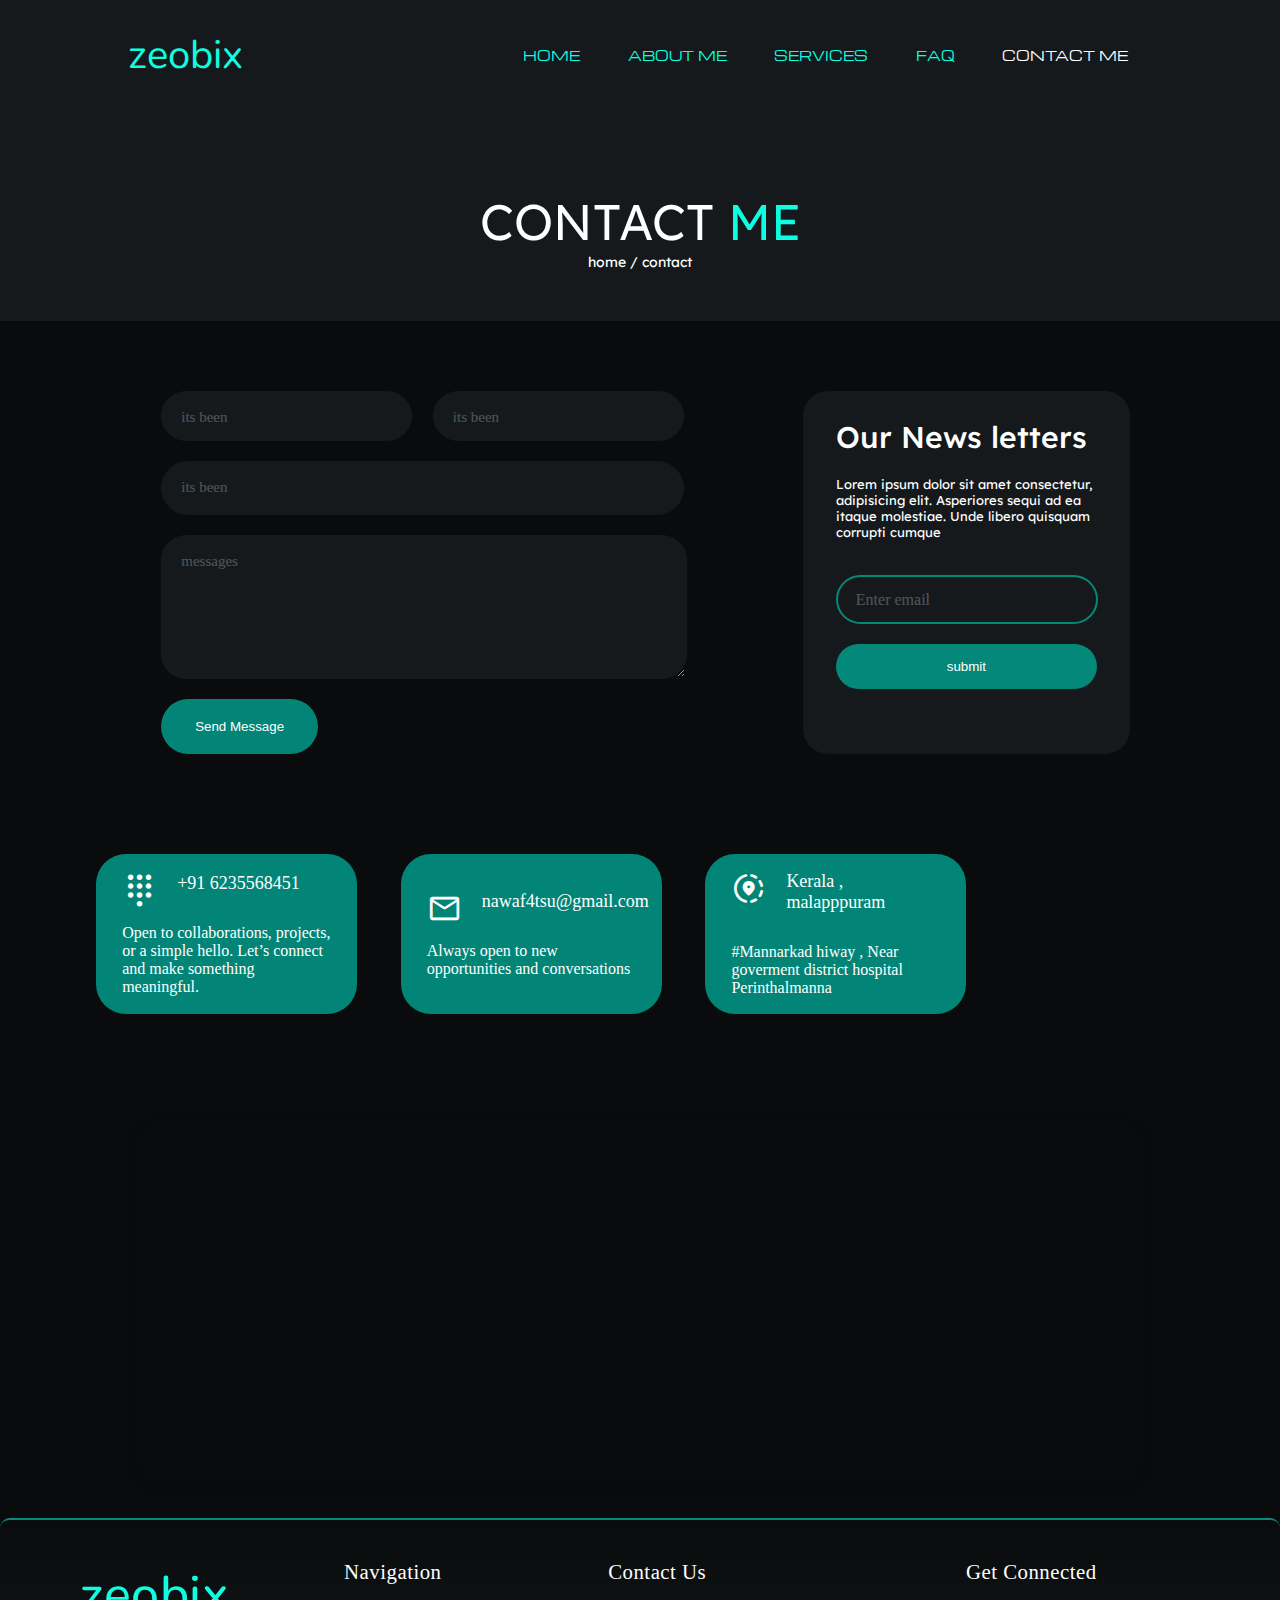
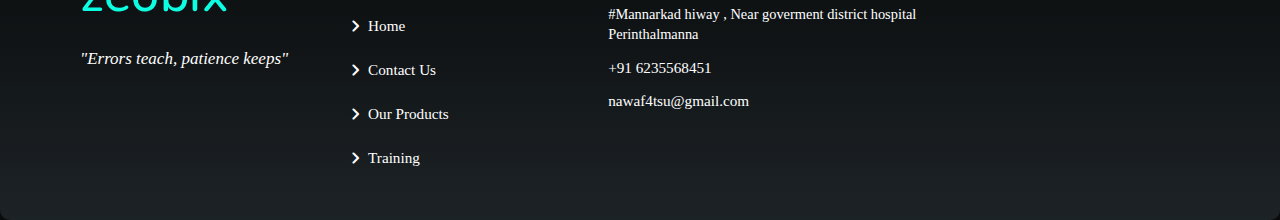
<file: contact.html>
<!DOCTYPE html>
<html lang="en">

<head>
    <meta charset="UTF-8">
    <meta name="viewport" content="width=device-width, initial-scale=1.0">
    <title>zeobix-conact-or-help</title>
    <link href="https://fonts.googleapis.com/css2?family=Material+Symbols+Rounded" rel="stylesheet" />
    <link rel="stylesheet" href="styles.css">

</head>

<body>
    <header class="headbar ">
        <div class="headbar-alignment">
            <div class=" nav-right ">
                <div class="logo-div">
                    <div class="logo">
                        <a class="logo" href="http://localhost:3000/">zeobix</a>
                    </div>
                </div>
            </div>
            <div class="nav-left">
                <nav class="nav-sec">
                    <div>
                        <button class="nav-button " id="nav-button">
                            <span class="material-symbols-rounded">
                                menu
                            </span>
                        </button>
                    </div>
                    <ul class="" id="ul">
                        <li><a href="index.html" class="anchor ">HOME</a></li>
                        <li><a href="index.html#aboutme" class="anchor">ABOUT ME</a></li>
                        <li><a href="index.html#services" class="anchor">SERVICES</a></li>
                        <li><a href="index.html#faq" class="anchor">FAQ</a></li>
                        <li><a href="" class="anchor active-anchor">CONTACT ME</a></li>
                    </ul>
                </nav>
            </div>
        </div>
    </header>
    <section class="sec-1">
        <div>
            <div class="sec-1-a">
                <div class="sec-1-b">
                    <h1 class="main-heading">CONTACT <span class="exspan">ME</span></h1>
                    <div class="tit path">home / contact</div>
                </div>

            </div>
    </section>

    <section class="sec-2">
        <div class="sec-2-a">
            <div class="sec-2-right">
                <div class="contact-section">
                    <form class="contact-form" id="contact-form">

                        <div class="name-email">
                            <div class="form-group">
                                <input placeholder="&nbsp;" type="text" id="user_email" name="user_email" required>
                                <label  for="">its been</label>
                            </div>

                            <div class="form-group">
                                <input placeholder="&nbsp;" type="number" id="user_number" name="user_number">
                                <label for="">its been</label>

                            </div>
                        </div>
                        <div class="form-group marign">
                            <input type="text" id="user_name" placeholder="&nbsp;" name="user_name" required>
                            <label for="">its been</label>

                        </div>
                        <div class="form-group marign">
                            <textarea placeholder="&nbsp;" id="message" name="message" required></textarea>
                            <label for="">messages</label>
                        </div>

                        <button type="submit" class="submit-btn" id="submit-btn">Send Message</button>
                        <div id="alert"></div>
                    </form>
                </div>
            </div>
            <div class="sec-2-left">
                <div class="sec-2-left-a">
                    <div class="inputsss">
                        <h2>Our News letters</h2>
                        <p>Lorem ipsum dolor sit amet consectetur, adipisicing elit. Asperiores sequi ad ea itaque
                            molestiae. Unde libero quisquam corrupti cumque </p>
                        <div>
                            <form style="height: max-content;">
                                <div class="news-input">
                                    <input type="email" required>
                                    <label for="">Enter email</label>

                                    <button type="submit" class="news-btn">submit</button>
                                </div>
                            </form>
                        </div>
                    </div>
                </div>
            </div>

        </div>

    </section>

    <section class="sec-3">
        <div class="sec-3-a">
            <div class="cont-box-sec">
                <div class="cont-box">
                    <div>
                        <p>
                            <span class="material-symbols-rounded">dialpad</span>
                            <span class="contact-here">+91 6235568451</span>
                        </p>

                        <p>
                            Open to collaborations, projects, or a simple hello.
                            Let’s connect and make something meaningful.
                        </p>

                    </div>
                </div>
                <div class="cont-box">
                    <div>
                        <p>
                            <span class="material-symbols-rounded">
                                mail
                            </span>
                            <span class="contact-here">nawaf4tsu@gmail.com</span>
                        </p>

                        <p>
                            Always open to new opportunities and conversations
                        </p>
                    </div>
                </div>
                <div class="cont-box">
                    <div>
                        <p>
                            <span class="material-symbols-rounded">
                                share_location
                            </span>
                            <span class="contact-here">Kerala , malapppuram</span>
                        </p>

                        <p>
                            #Mannarkad hiway , Near goverment district hospital Perinthalmanna
                        </p>
                    </div>
                </div>
            </div>
        </div>

    </section>


    <section class="contact-map">
        <div class="map-container">
            <iframe
                src="https://www.google.com/maps/embed?pb=!1m18!1m12!1m3!1d31334.43191524124!2d76.20437551465713!3d10.978162715115763!2m3!1f0!2f0!3f0!3m2!1i1024!2i768!4f13.1!3m3!1m2!1s0x3ba7cc529833b09b%3A0x1635a9815f140cc2!2sPerinthalmanna%2C%20Kerala!5e0!3m2!1sen!2sin!4v1760201854049!5m2!1sen!2sin"
                width="100%" height="350" style="border:0;" allowfullscreen="" loading="lazy"
                referrerpolicy="no-referrer-when-downgrade">
            </iframe>
        </div>
    </section>

    <footer class="site-footer">
        <div class="footer-section footer-logo">
            <h2 class="logo-placeholder logohilight">zeobix</h2>
            <p class="quotes">"Errors teach, patience keeps"</p>
        </div>

        <div class="footer-section footer-nav">
            <h2>Navigation</h2>
            <ul>
                <li><span class="material-symbols-rounded">keyboard_arrow_right</span><a>Home</a></li>
                <li><span class="material-symbols-rounded">keyboard_arrow_right</span><a>Contact Us</a></li>
                <li><span class="material-symbols-rounded">keyboard_arrow_right</span><a>Our Products</a></li>
                <li><span class="material-symbols-rounded">keyboard_arrow_right</span><a>Training</a></li>
            </ul>
        </div>

        <div class="footer-section footer-contact">
            <h2>Contact Us</h2>
            <address>
                #Mannarkad hiway , Near goverment district hospital Perinthalmanna
            </address>

            <p class="phone">+91 6235568451</p>
            <p class="email"><a href="mailto:nawaf4tsu@gmail.com">nawaf4tsu@gmail.com</a></p>
        </div>

        <div class="footer-section footer-social">
            <h2>Get Connected</h2>
            <div class="social-icons">
                <a href="#" class="whatsapp" aria-label="Facebook"><i class="bi bi-whatsapp"></i></a>
                <a href="#" class="Pinterest" aria-label="Pinterest"><i class="bi bi-pinterest"></i></a>
                <a href="#" class="Instagram" aria-label="Instagram"><i class="bi bi-instagram"></i></a>
                <a href="#" class="email" aria-label="Email"><i class="bi bi-envelope-at"></i></a>
            </div>
        </div>
    </footer>

    <script src="scripts.js"></script>

</body>

</html>
</file>
<file: styles.css>
@import url('https://fonts.googleapis.com/css2?family=Lexend:wght@100..900&family=Michroma&family=Nunito:ital,wght@0,200..1000;1,200..1000&display=swap');


* {
    padding: 0;
    margin: 0;
    color: white;
    transition: 0.4s;
}

::-webkit-scrollbar {
    background-color: var(--bg-fade);
    width: 5px !important;
    scrollbar-width: thin;
    -webkit-overflow-scrolling: touch;

}



::-webkit-scrollbar-thumb {
    background-color: var(--major-fonts-color);
}

::selection {
    background-color: #009c8a9f;
    color: rgb(0, 255, 225);
}



.exspan::selection,
button::selection,
.material-symbols-rounded::selection {
    color: white;
    background-color: #009c8a9f;

}

:root {
    --anchor-font: "Michroma", sans-serif;
    --bg-color: #090b0c;
    --bg-fade: #191e21c2;
    --major-fonts-color: #0cffe1;
    --darkest-: #00ab97c4;
    --logo-font: "Nunito", sans-serif;
    --par-font: "Lexend", sans-serif;
    --display-max-width: 85vw;
    --marign-by-sec: 50px;
    --each-margin: 30px;
    --heading-font: "Lexend", sans-serif;
}

.line {
    width: 100px;
    height: 2px !important;
    background-color: var(--major-fonts-color);
    margin: 15px;
    margin-left: 0px;
}

.exspan {
    color: var(--major-fonts-color);
}

.tit {
    font-size: 14px;
    font-family: var(--par-font);

}

.abt-par,
.par {
    font-size: 16px;
    margin-top: var(--each-margin);
    width: 90%;
}

body {
    background-color: var(--bg-color) !important;
    scroll-behavior: auto;
}

#smooth-wrapper {
    margin: 0;
    padding: 0;
    overflow-x: hidden;
    width: 100%;
    height: 100%;
}

#smooth-content {
    height: 100%;
    width: 100%;
    overflow: visible;
}

ul,
li {
    margin: 0 !important;
    padding: 0 !important;
}

.logo {
    font-size: 40px;
    color: var(--major-fonts-color) !important;
    font-family: var(--logo-font) !important;
    text-decoration: none;
}


.logohilight {
    font-size: 20px;
    color: var(--major-fonts-color) !important;
    font-family: var(--logo-font) !important;
}


.quotes {
    font-size: 17px;
    font-style: italic;
    font-weight: 500;
}

.headbar {
    width: 100%;
    height: 110px;
    background-color: transparent;
    align-items: center;
    display: flex;
    flex-direction: row;
    justify-content: center;
    position: absolute;
}


.headbar-alignment {
    width: 80%;
    height: max-content;
    display: flex;
    flex-direction: row;
    align-items: center;
}

.nav-left {
    width: 75%;
    height: 100%;
}

.nav-sec {
    display: flex;
    justify-content: right;
}

.nav-right {
    width: 25%;
    height: 100%;
}

.nav-sec ul {
    display: flex;
    width: 85%;
    height: 100%;
    align-items: center;
    justify-content: space-around;

}

.nav-sec button {
    display: none;
}

.nav-sec li {
    list-style: none;
    padding: 0 !important;
    margin: 0 !important;
}

.anchor {
    text-decoration: none;
    color: var(--major-fonts-color);
    font-family: var(--anchor-font);
    font-size: 13px
}

.anchor:hover {
    color: white;
}

.anchor:hover,
.active-anchor {
    color: white;
}


.main-heading {
    font-size: 50px;
    font-weight: 350;
    margin-top: var(--each-margin);
    font-family: var(--heading-font);
}

.main-heading-2 {
    font-size: 40px;
    font-weight: 350;
}



.sec-1 {
    width: 100%;
    height: max-content;
    display: flex;
    justify-content: center;
    background-color: var(--bg-fade);
}

.sec-1-a {
    height: max-content;
    width: var(--display-max-width);
    display: flex;
    flex-direction: row;
}


.sec-1-b {
    margin-top: 160px;
    width: 100%;
    align-items: center;
    display: flex;
    flex-direction: column;
}

.path {
    margin-bottom: 50px;
}



/* headerssss ends hereeeeeeeeeeeeee */
/* headerssss ends hereeeeeeeeeeeeee */
/* headerssss ends hereeeeeeeeeeeeee */
/* headerssss ends hereeeeeeeeeeeeee */
/* headerssss ends hereeeeeeeeeeeeee */



.sec-2 {
    width: 100%;
    height: max-content;
    display: flex;
    flex-direction: row;
    justify-content: center;
}

.sec-2-a {
    width: var(--display-max-width);
    height: max-content;
    display: flex;
    flex-direction: row;
    margin-top: 50px;
}

.sec-2-right {
    width: 60%;
    height: max-content;
    display: flex;
    flex-direction: column;
    margin-top: 20px;

}


.contact-section {
    height: 100%;
    height: 60%;
    display: flex;
    justify-content: center;
    align-items: center;
}


.contact-form {
    width: 80%;
}

.name-email {
    width: 100%;
    height: max-content;
    display: grid;
    grid-template-columns: 48% 48%;
    grid-template-rows: 50px;
    column-gap: 4%;
}

.name-email input {
    height: 100%;
    outline: none;
}

.form-group input {
    height: 55px;
}

.form-group textarea {
    width: 96%;
    height: 120px;
    outline: none;
    padding-block-start: 20px;

}

.contact-form button {
    margin-top: 20px;
    height: 55px;
    width: 30%;

}

#user_name {
    height: 50px;
}

.form-group {
    display: flex;
    flex-direction: column;
}

.marign {
    margin-top: 20px;
}

.contact-form input,
.contact-form textarea {
    padding-inline-start: 20px;
}

.form-group input,
.form-group textarea,
.name-email input {
    background-color: var(--bg-fade);
    border: 2px solid transparent;
    border-radius: 1000px;
    outline: none;
}

.form-group textarea {
    border-radius: 25px;
}

.contact-form button {
    background-color: var(--darkest-);
    border: none;
    border-radius: 50px;
}


.sec-2-left {
    width: 40%;
    display: flex;

}

.form-group label {
    position: absolute;
    margin-left: 20px;
    margin-top: 18px;
    font-size: 15px;
}

.sec-2-left-a {
    height: 60%;
}



.form-group input:not(:placeholder-shown),
.form-group textarea:not(:placeholder-shown) {
    border: 2px solid var(--major-fonts-color);

}




.form-group input:placeholder-shown,
.form-group textarea:placeholder-shown {
    border: 2px solid transparent;
}


.form-group input:focus~label,
.form-group textarea:focus~label {
    font-size: 13px;
    color: var(--major-fonts-color);
    margin-top: 5px;
    z-index: 0;
}

.form-group input:focus,
.form-group textarea:focus {
    border: 2px solid var(--major-fonts-color);

}

.form-group input:not(:placeholder-shown)~label,
.form-group textarea:not(:placeholder-shown)~label {
    font-size: 13px;
    color: var(--major-fonts-color);
    margin-top: 5px;
    z-index: 0;
}


.submit-btn:focus {
    background-color: var(--bg-fade);
    border: 2px solid var(--major-fonts-color);
}

.sec-2-left {
    height: max-content;
    display: flex;
    justify-content: center;
    align-items: center;

}


.sec-2-left-a {
    width: 75%;
    height: 363px;
    background-color: var(--bg-fade);
    margin-top: 20px;
    border-radius: 25px;
    display: flex;
    flex-direction: column;
    align-items: center;
    justify-content: center;
}


.inputsss {
    width: 80%;
    height: 85%;

}

.inputsss h2 {
    font-size: 30px;
    font-family: var(--heading-font);
    font-weight: 500;
}

.inputsss p {
    font-size: 13px;
    margin-top: 20px;
    margin-bottom: 15px;
    font-family: var(--par-font);
    font-weight: 400;
}

.news-input {
    width: 100%;
    height: max-content;
}

.news-input input,
.news-input button {
    width: 100%;
    height: 45px;
    margin-top: 20px;
    border: none;
    border-radius: 50px;

}

.news-input input {
    width: calc(100% - 22px);
}

.news-input button {
    background-color: var(--darkest-);

}

.news-input input {
    background-color: transparent !important;
    border: 2px solid var(--darkest-);
    padding-inline-start: 19px;
    outline: none;
    z-index: 0;
}

.news-input label {
    position: absolute;
    margin-top: -33px;
    margin-left: 20px;
    color: white;
}

.news-input input:focus~label {
    font-size: 10px;
    margin-top: -40px;
    z-index: 0;
    color: var(--darkest-);
}

.news-input input:focus {
    box-shadow: inset 0px 0px 5px 1px var(--darkest-), 0px 0px 5px 1px var(--darkest-);

}

label {
    z-index: -1;
}


/* section one enxs gerererere */
/* section one enxs gerererere */
/* section one enxs gerererere */
/* section one enxs gerererere */
/* section one enxs gerererere */
/* section one enxs gerererere */



.sec-3 {
    width: 100%;
    height: max-content;
    display: flex;
    flex-direction: row;
    justify-content: center;
}

.sec-3-a {
    width: var(--display-max-width);
    height: max-content;
    margin-top: 100px;
    display: flex;
    justify-content: center;
    flex-direction: column;
}

.cont-box-sec {
    width: 80%;
    display: grid;
    grid-template-columns: 30% 30% 30%;
    grid-template-rows: 160px;
    column-gap: 5%;
    justify-content: center;
}

.cont-box {

    background-color: var(--darkest-);
    border-radius: 30px;
    display: flex;
    justify-content: center;
    align-items: center;
}

.cont-box div {
    width: 80%;
    height: 80%;
    display: flex;
    flex-direction: column;
    justify-content: center;

}

.cont-box .material-symbols-rounded {
    font-size: 35px;
}

.contact-here {
    font-size: 18px;
    margin-left: 20px;
    margin-bottom: 30px;
}

.cont-box div p {
    display: flex;
    flex-direction: row;
    justify-content: start;

}

.contact-map {
    margin-top: 70px;
    display: flex;
    justify-content: center;
    align-items: center;
    padding: 40px 0;
}

.map-container {
    width: 90%;
    max-width: 1000px;
    border-radius: 20px;
    overflow: hidden;
    box-shadow: 0 4px 20px rgba(0, 0, 0, 0.1);
}


.site-footer {
    background: linear-gradient(var(--bg-color), #272f33ab);
    color: #ffffff;
    padding: 40px 80px;
    display: flex;
    justify-content: space-between;
    gap: 30px;
    border-radius: 10px;
    border-top: 2px solid var(--darkest-);
}

.site-footer h2 {
    color: #ffffff;
    font-size: 1.3em;
    font-weight: 500;
    margin-top: 0;
    margin-bottom: 20px;
    letter-spacing: 0.5px;
}

.footer-section {
    flex-basis: 25%;
    max-width: 25%;
}

.logo-placeholder {
    font-weight: bold;
    color: #ffffff;
    font-size: 50px !important;
}


.footer-nav ul {
    list-style: none;
    padding: 0;
    margin: 0;
    line-height: 2.9;
}

.footer-nav li {
    margin-bottom: 5px;
    font-size: 0.95em;
    display: flex;
    align-items: center;
}

.footer-nav a {
    color: #ffffff;
    text-decoration: none;
    transition: color 0.2s;
    cursor: pointer;
}

.footer-nav a:hover {
    color: var(--darkest-) !important;
}

.footer-contact {
    flex-basis: 35%;
    max-width: 35%;
}

.footer-contact address {
    font-style: normal;
    margin-bottom: 15px;
    font-size: 0.9em;
    line-height: 1.4;
}

.footer-contact .phone,
.footer-contact .email {
    margin-top: 15px;
    font-size: 0.95em;
}

.footer-contact a {
    color: #ffffff;
    text-decoration: none;
}

.footer-contact a:hover {
    text-decoration: underline;
}

.social-icons {
    width: 70%;
    display: flex;
    flex-direction: row;
    justify-content: space-between;
}

.social-icons a {
    font-size: 22px;
    transition: 0.4s;
}



.social-icons a:hover {
    transform: scale(1.5) skewY(10deg);
}

.whatsapp i:hover {
    color: #25D366 !important;
}

.Pinterest i:hover {
    color: #E60023;
}

.Instagram i:hover {
    color: #feda75;
}

.email i:hover {
    color: rgb(255, 114, 114);
}


@media (max-width: 854px) {


    .nav-button {
        height: 45px;
        width: 45px;
        display: block !important;
        border: none;
        background-color: transparent;
        display: flex;
        justify-content: space-around;
        align-items: center;
    }

    .nav-button span {
        font-size: 35px;
    }

    .nav-sec ul {
        width: 200px;
        height: 340px;
        margin-top: 50px !important;
        left: -205px;
        background-color: var(--bg-fade);
        backdrop-filter: blur(5px);
        display: block;
        display: flex;
        position: absolute;
        flex-direction: column;
        justify-content: space-evenly;
        align-items: center;
        z-index: 2;
        border-radius: 20px;
        border: 1px solid var(--major-fonts-color);
        box-shadow: 0px 0px 10px 0.5px var(--bg-color);

    }


}


@media screen and (max-width: 767px) and (min-width: 200px) {

    :root {
        --marign-by-sec: 80px;
    }

    .sec-1-a {
        flex-direction: column;
    }

    .sec-1-left,
    .sec-1-right {
        width: 100% !important;
    }

    .sec-2-a {
        margin-top: 0px !important;
    }

    .sec-2-left-a {
        display: none;
    }

    .sec-2-right {
        width: 100%;
    }

    .sec-3-a {
        flex-direction: column;
    }

    .sec-3-left {
        width: 100%;

    }

    .sec-3-right {
        width: 100%;
    }

    .right-box {
        box-shadow: 0px 0px 30px 5px #0cffe3b8;

    }

    .sec-5-a {
        margin-top: 150px !important;
    }

    .sec-4-a {
        margin-top: 150px !important;
    }



    .skills-numbers {
        grid-template-columns: 150px 150px;
        grid-template-rows: 150px 150px;
    }

    .sec-5-right {
        display: none;
    }

    .sec-5-left {
        width: 100%;
    }

    .par,
    .abt-par {
        text-align: center;
        font-size: 16px;

    }

    .main-heading,
    .main-heading-2 {
        text-align: center;
        font-size: 35px;
    }

    .tit {
        place-self: center;
        text-align: center;
    }

    .service-btn {
        place-self: center;
    }

    .line {
        place-self: center;
    }

    .abt-skills {
        place-self: center;
    }

    .sec-3-right {
        margin-top: 70px;
    }

    .sec-5-accord-sec {
        margin-top: 20px;
    }

    .sec-3-a {
        margin-top: 100px !important;
    }

    .accordion-item {
        place-self: center;
    }

    .sec-3-a {
        display: flex;
        justify-content: center;
        height: max-content;

    }

    .cont-box-sec {
        width: 80%;
        display: grid;
        grid-template-rows: 80% 80% 80%;
        grid-template-columns: 100%;
        row-gap: 5%;

        justify-content: center;

    }

    .contact-form button {
        width: 100%;
        place-self: center;
    }

    .map-container {
        margin-top: 350px;
    }

    .sec-2-a,
    .sec-3-a {
        display: flex;
        flex-direction: column;
        justify-content: center;
        align-items: center;
    }
    .quotes{
        text-align: center;    
    }


}

@media (max-width: 1024px) {
    .site-footer {
        flex-wrap: wrap;
        padding: 40px;
        gap: 40px;
    }

    .footer-section {
        flex-basis: 45%;
        max-width: 45%;
    }

    .footer-contact {
        flex-basis: 100%;
        max-width: 100%;
    }

    .social-icons {
        width: 100%;
        justify-content: flex-start;
        gap: 20px;
    }
}

@media (max-width: 768px) {
    .site-footer {
        flex-direction: column;
        text-align: center;
        align-items: center;
        padding: 30px 20px;
    }

    .footer-section {
        flex-basis: 100%;
        max-width: 100%;
    }

    .footer-nav ul {
        line-height: 2.2;
    }

    .footer-nav li {
        justify-content: center;
    }

    .footer-contact address {
        margin: 10px 0;
    }

    .social-icons {
        justify-content: center;
        width: 80%;
        margin-top: 15px;
    }
}

@media (max-width: 480px) {
    .logo-placeholder {
        font-size: 36px !important;
    }

    .site-footer h2 {
        font-size: 1.1em;
    }

    .social-icons a {
        font-size: 20px;
    }

    .quotes {
        font-size: 0.9em;
        display: block;
        margin-top: 5px;
    }
}
</file>
